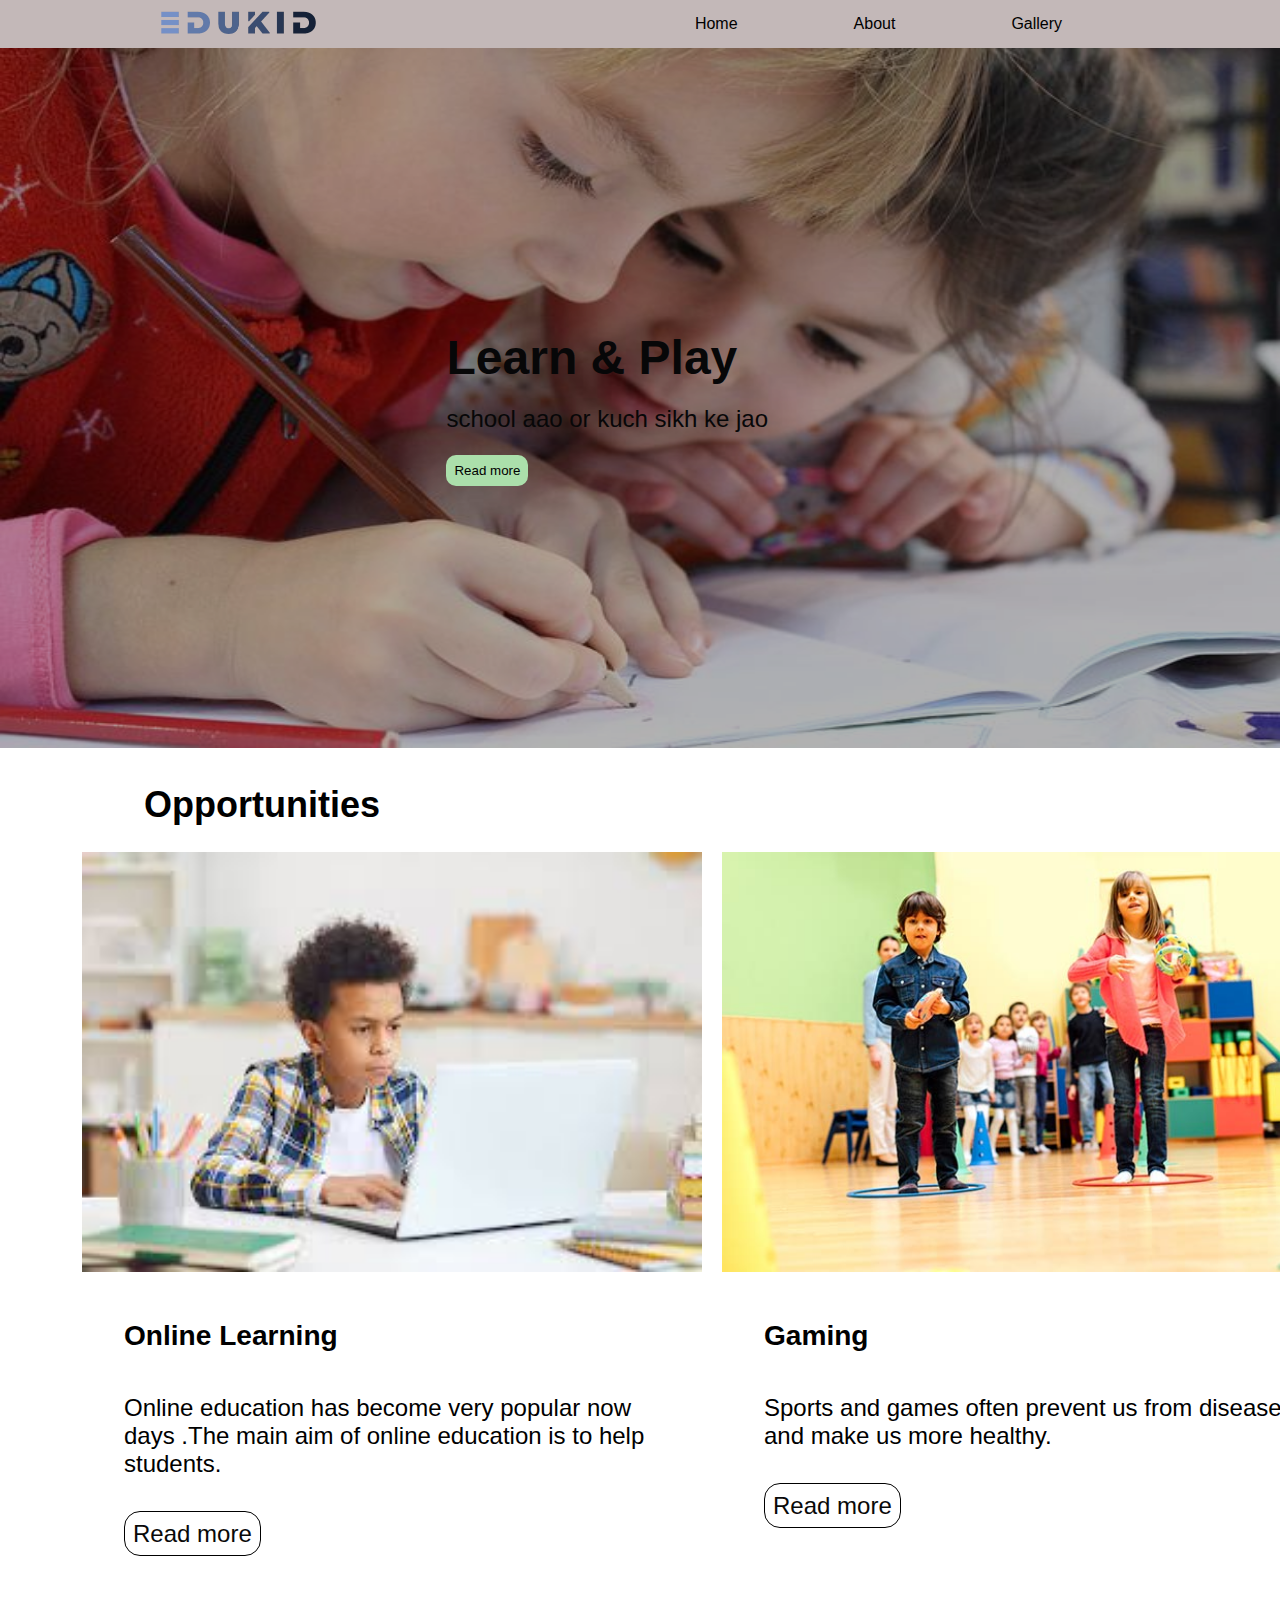
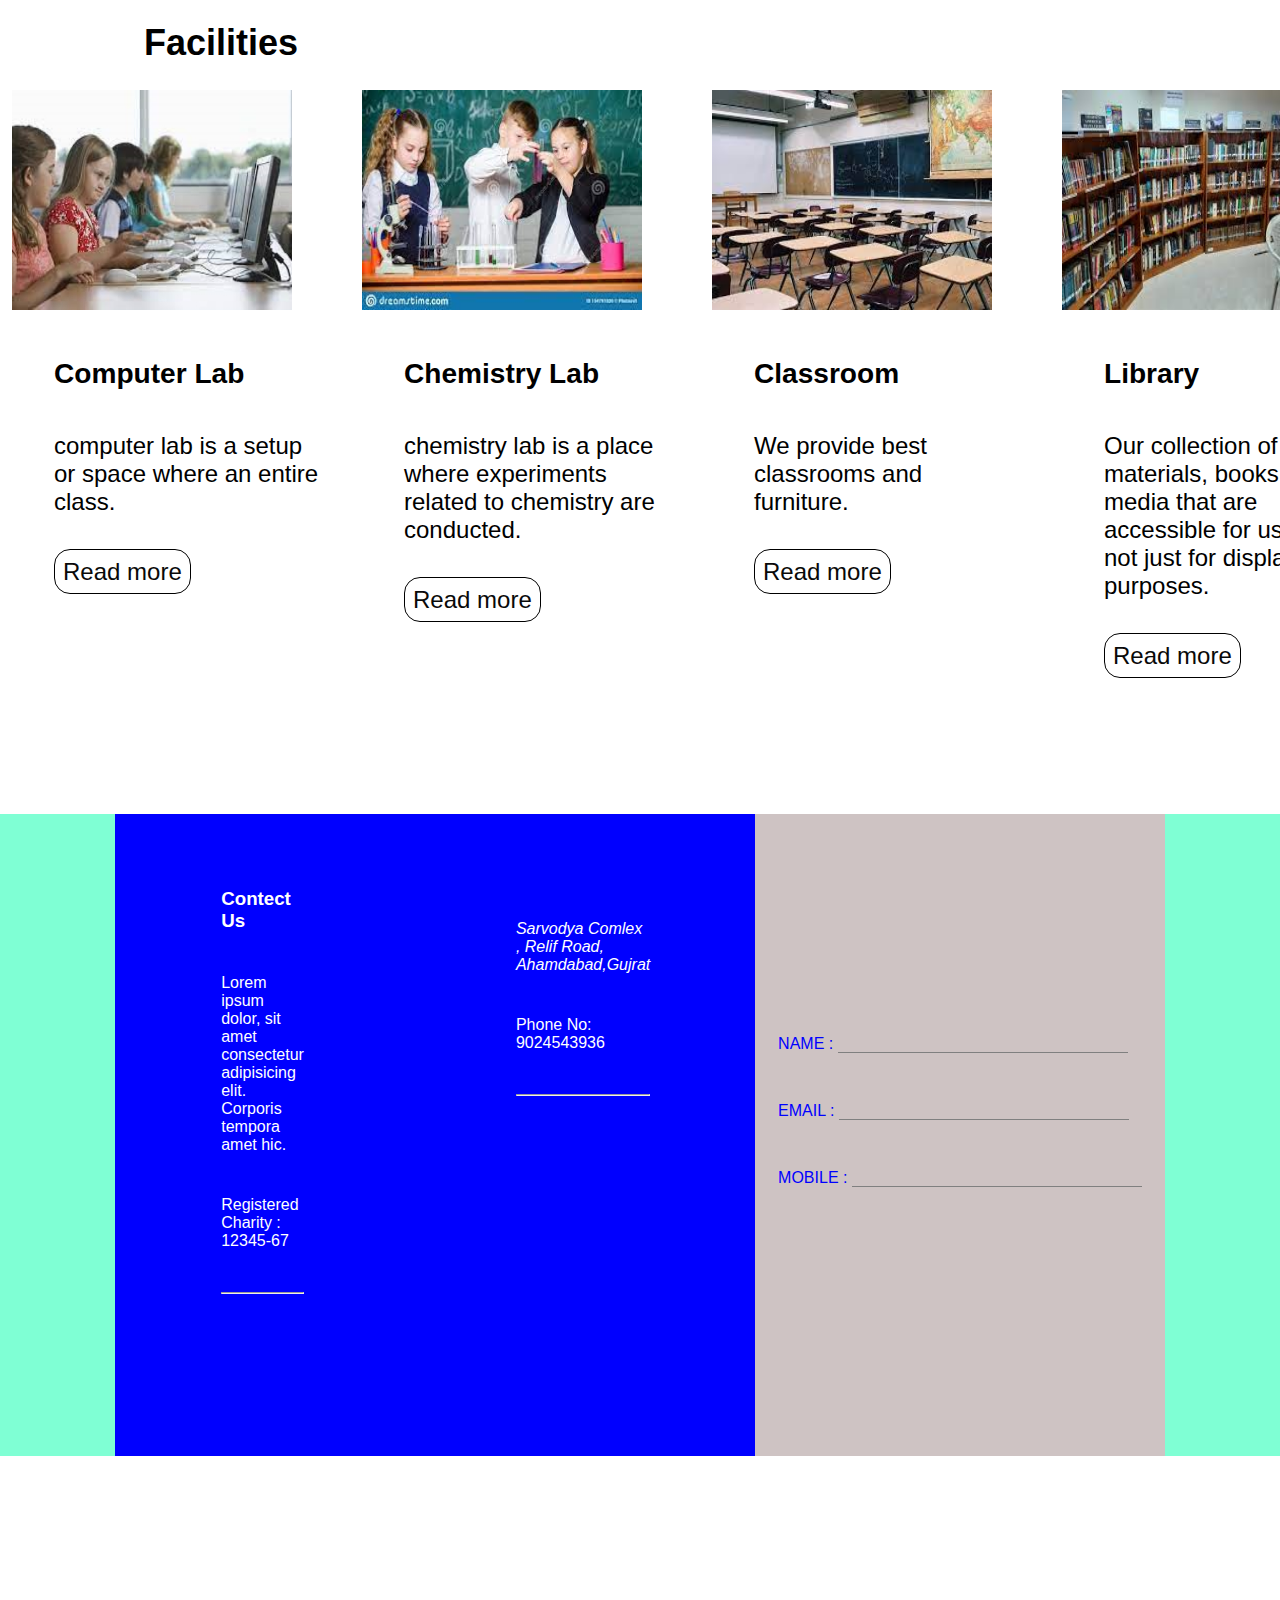
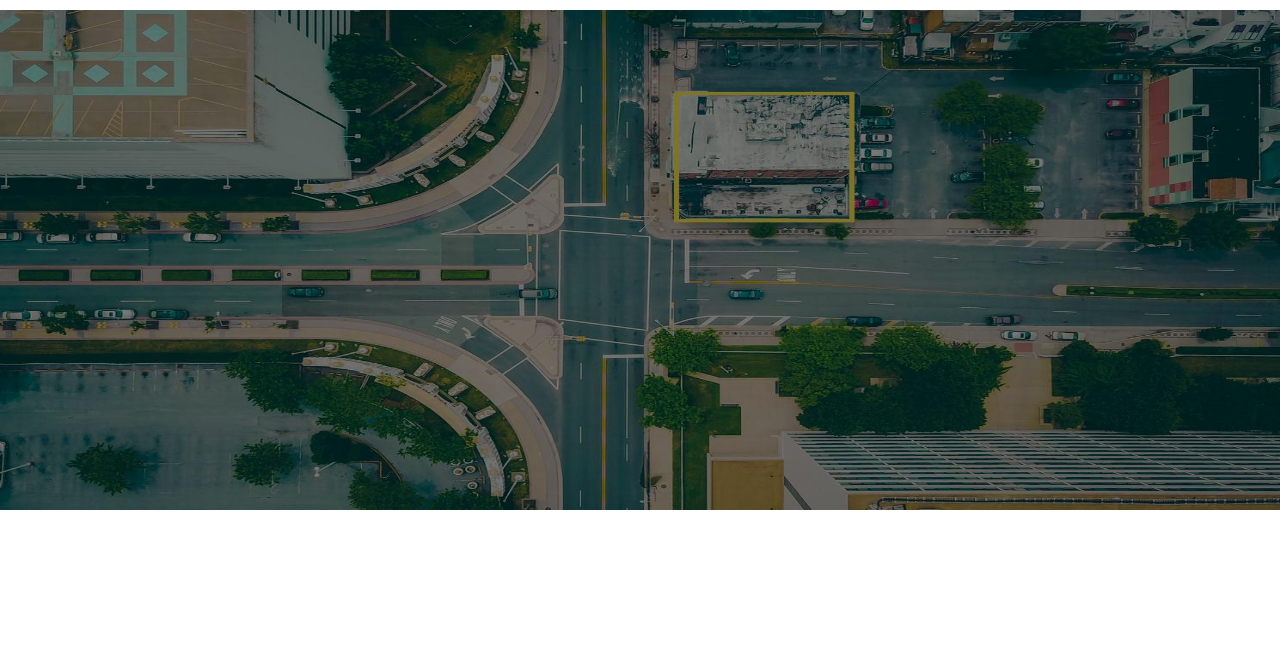
<file: index.html>
<!DOCTYPE html>
<html lang="en">

<head>
    <meta charset="UTF-8">
    <meta http-equiv="X-UA-Compatible" content="IE=edge">
    <meta name="viewport" content="width=device-width, initial-scale=1.0">
    <link rel="stylesheet" href="style.css">
    <link rel="stylesheet" href="form_style.css">
    <title>school.com</title>
    <link rel="stylesheet" href="https://cdnjs.cloudflare.com/ajax/libs/font-awesome/6.3.0/css/all.min.css"
        integrity="sha512-SzlrxWUlpfuzQ+pcUCosxcglQRNAq/DZjVsC0lE40xsADsfeQoEypE+enwcOiGjk/bSuGGKHEyjSoQ1zVisanQ=="
        crossorigin="anonymous" referrerpolicy="no-referrer" />
</head>

<body>
    <div id="preloader">
        <div id="loader"></div>
    </div>
    <header>
        <div class="logo">
            <img height="23rem" src="logo.png" alt="">
        </div>

        <div class="info">
            <li><a href="index.html">Home</a></li>
            <li><a href="about.html"> About</a></li>
            <li><a href="facilities.html">Gallery</a> </li>
            <!-- <li><a href="#">Account</a> </li> -->
        </div>

    </header>
 
    <div class="home">
        <div class="pic">
            <img id="slide" src="kids-1093758__480.jpg"  alt="">
        </div>
        <div class="text">
            <h1>Learn & Play</h1>
            <p>school aao or kuch sikh ke jao </p>
            <p><button>Read more</button></p>
        </div>
    </div>

    <section>

        <h2>Opportunities</h2>
        <div class="first_row">
            <div>
                <div><img src="download.jpg" alt=""></div>
                <div class="temp">
                    <h3>Online Learning</h3>
                    <p>Online education has become very popular now days .The main aim of online education is to help
                        students.</p>
                    <p><a href="">Read more</a></p>
                </div>
            </div>
            <div>
                <div><img src="minute-to-win-it-class-party-games-article-600x400.jpg" alt=""></div>
                <div class="temp">
                    <h3>Gaming</h3>
                    <p>Sports and games often prevent us from diseases and make us more healthy.</p>
                    <p><a href="">Read more</a></p>
                </div>
            </div>
        </div>
    </section>

    <section>

        <h2>Facilities</h2>
        <div class="second_row">
            <div>
                <div><img src="download (4)_new.jpg" alt=""></div>
                <div class="temp_2">
                    <h3>Computer Lab</h3>
                    <p>computer lab is a setup or space where an entire class.</p>
                    <p><a href="">Read more</a></p>
                </div>
            </div>
            <div>
                <div><img src="download (5).jpg" alt=""></div>
                <div class="temp_2">
                    <h3>Chemistry Lab</h3>
                    <p>chemistry lab is a place where experiments related to chemistry are conducted.</p>
                    <p><a href="">Read more</a></p>
                </div>
            </div>
            <div>
                <div><img src="download (6).jpg" alt=""></div>
                <div class="temp_2">
                    <h3>Classroom</h3>
                    <p>We provide best classrooms and furniture.</p>
                    <p><a href="">Read more</a></p>
                </div>
            </div>
            <div>
                <div><img src="images3.jpg" alt=""></div>
                <div class="temp_2">
                    <h3>Library</h3>
                    <p>Our collection of materials, books or media that are accessible for use and not just for display
                        purposes.</p>
                    <p><a href="">Read more</a></p>
                </div>
            </div>
        </div>
    </section>


    <div class="contect_us">
        <div class="information">
            <div class="first_colon">
                <h3>Contect Us</h3>
                <p>Lorem ipsum dolor, sit amet consectetur adipisicing elit. Corporis tempora amet hic.</p>
                <p>Registered Charity : 12345-67</p>

                <hr>

                <div class="line">
                    <a href="https://www.instagram.com/pankaj._.pandat"><i
                                class="fa-brands fa-instagram"></i></a>
                    <a href="https://www.facebook.com/"><i class="fa-brands fa-facebook"></i></a>
                    <a href="https://www.telegram.com/"><i class="fa-brands fa-telegram"></i></a>
                </div>
            </div>
            <div class="second_colon">
                <p>
                <Address>Sarvodya Comlex , Relif Road, Ahamdabad,Gujrat</Address>
                </p>
                <p>Phone No: 9024543936</p>
                <hr>
            </div>

        </div>



        <div class="form_action">
            <div class="inner">
                <div class="inner_p"><label for="name">name :</label>
                    <input type="text" name="name" id="name">
                </div>
                <div class="inner_p"><label for="email">email :</label>
                    <input type="email" id="email" name="email">
                </div>
                <div class="inner_p"><label for="mo">mobile :</label>
                    <input type="tel" name="mo" id="mo">
                </div>
            </div>
        </div>
    </div>

    <div class="map">
        <img src="map.jpg" width="100%" alt="">
    </div>

    <footer>
        <div>
            <a id="facebook" href="https://www.facebook.com/"><i class="fa-brands fa-facebook"></i></a>
            <a id="instagram" href="https://www.instagram.com/pankaj._.pandat"><i class="fa-brands fa-instagram"></i></a>
            <a id="telegram" href="https://www.telegram.com/"><i class="fa-brands fa-telegram"></i></a>
        </div>
    </footer>

    

























    <script src="scripy.js"></script>
</body>

</html>
</file>
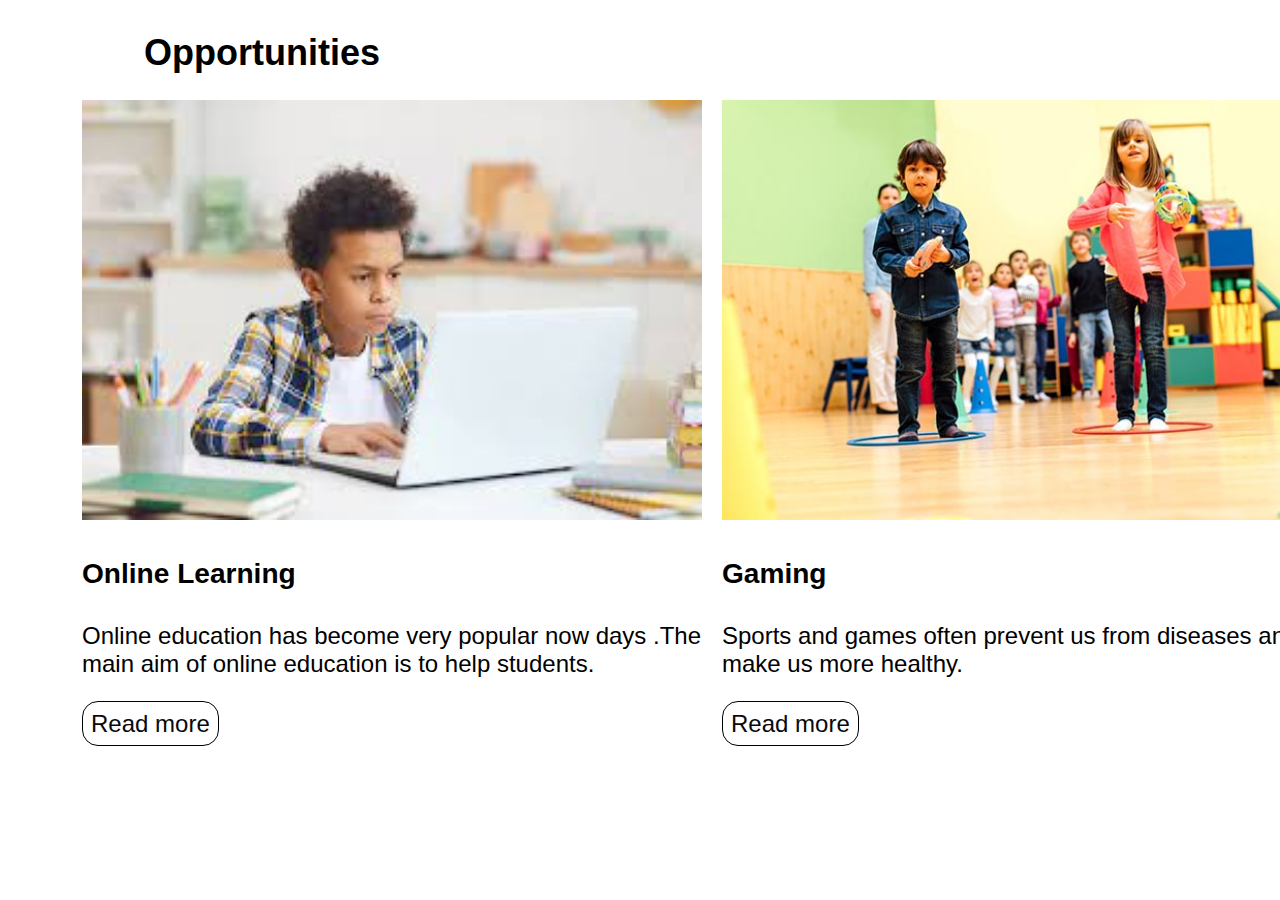
<file: about.html>
<!DOCTYPE html>
<html lang="en">

<head>
    <meta charset="UTF-8">
    <meta http-equiv="X-UA-Compatible" content="IE=edge">
    <meta name="viewport" content="width=device-width, initial-scale=1.0">
    <title>Opportunity</title>
    <link rel="stylesheet" href="style.css">
</head>

<body>
    <section>

        <h2>Opportunities</h2>
        <div class="first_row">
            <div>
                <div><img src="download.jpg" alt=""></div>
                <div class="temp">
                    <h3>Online Learning</h3>
                    <p>Online education has become very popular now days .The main aim of online  education is to help students.</p>
                    <p><a href="">Read more</a></p>
                </div>
            </div>
            <div>
                <div><img src="minute-to-win-it-class-party-games-article-600x400.jpg" alt=""></div>
                <div class="temp">
                    <h3>Gaming</h3>
                    <p>Sports and games often prevent us from diseases and make us more healthy.</p>
                   <p><a href="">Read more</a></p>
                </div>
            </div>
        </div>
    </section>
</body>

</html>
</file>
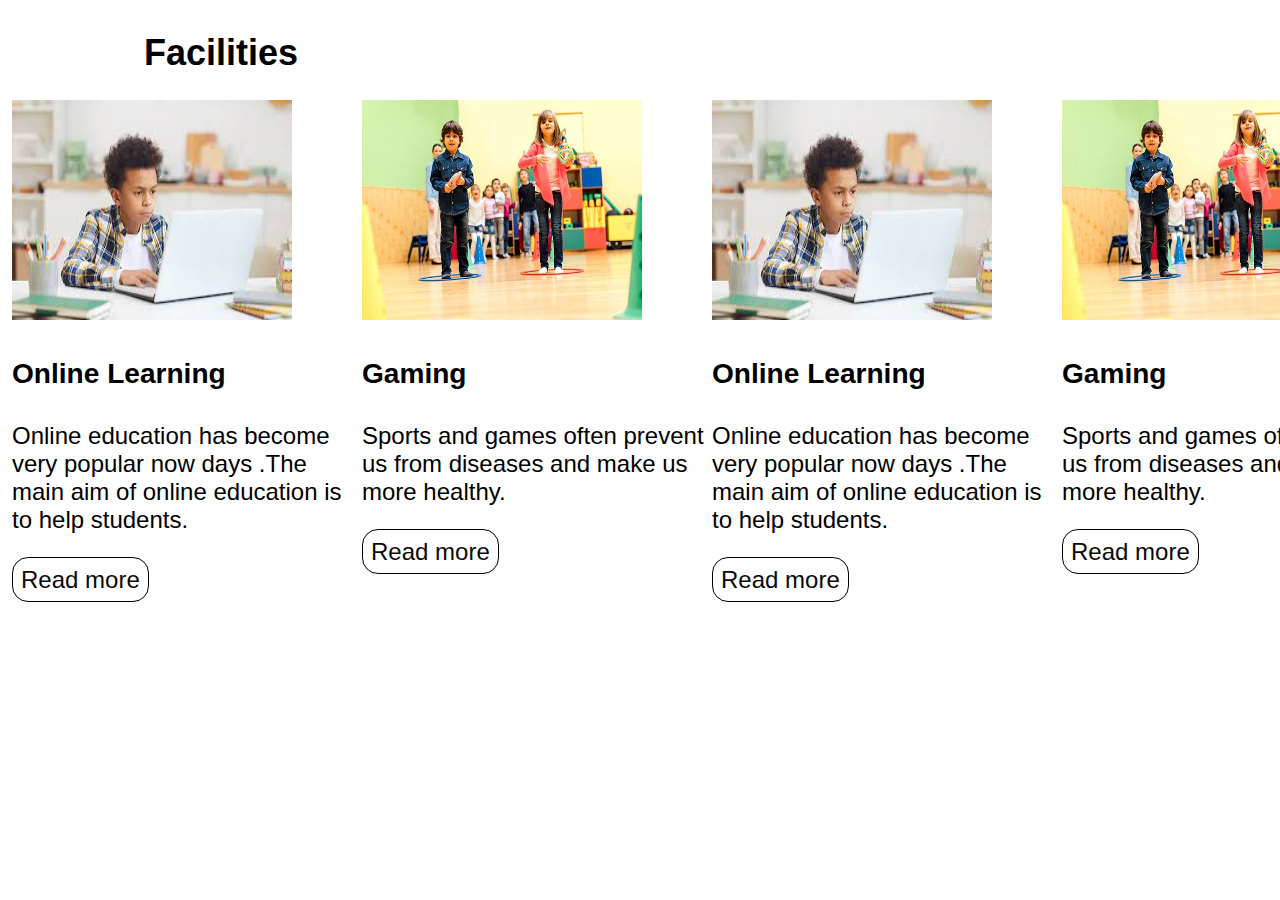
<file: facilities.html>
<!DOCTYPE html>
<html lang="en">
<head>
    <meta charset="UTF-8">
    <meta http-equiv="X-UA-Compatible" content="IE=edge">
    <meta name="viewport" content="width=device-width, initial-scale=1.0">
    <title>Facilities</title>
    <link rel="stylesheet" href="style.css">
</head>
<body>
    <section>
        <h2>Facilities</h2>
        <div class="second_row">
            <div>
                <div><img src="download.jpg" alt=""></div>
                <div class="temp_2">
                    <h3>Online Learning</h3>
                    <p>Online education has become very popular now days .The main aim of online  education is to help students.</p>
                    <p><a href="">Read more</a></p>
                </div>
            </div>
            <div>
                <div><img src="minute-to-win-it-class-party-games-article-600x400.jpg" alt=""></div>
                <div class="temp_2">
                    <h3>Gaming</h3>
                    <p>Sports and games often prevent us from diseases and make us more healthy.</p>
                   <p><a href="">Read more</a></p>
                </div>
            </div>
            <div>
                <div><img src="download.jpg" alt=""></div>
                <div class="temp_2">
                    <h3>Online Learning</h3>
                    <p>Online education has become very popular now days .The main aim of online  education is to help students.</p>
                    <p><a href="">Read more</a></p>
                </div>
            </div>
            <div>
                <div><img src="minute-to-win-it-class-party-games-article-600x400.jpg" alt=""></div>
                <div class="temp_2">
                    <h3>Gaming</h3>
                    <p>Sports and games often prevent us from diseases and make us more healthy.</p>
                   <p><a href="">Read more</a></p>
                </div>
            </div>
        </div>
    </section>
</body>
</html>
</file>
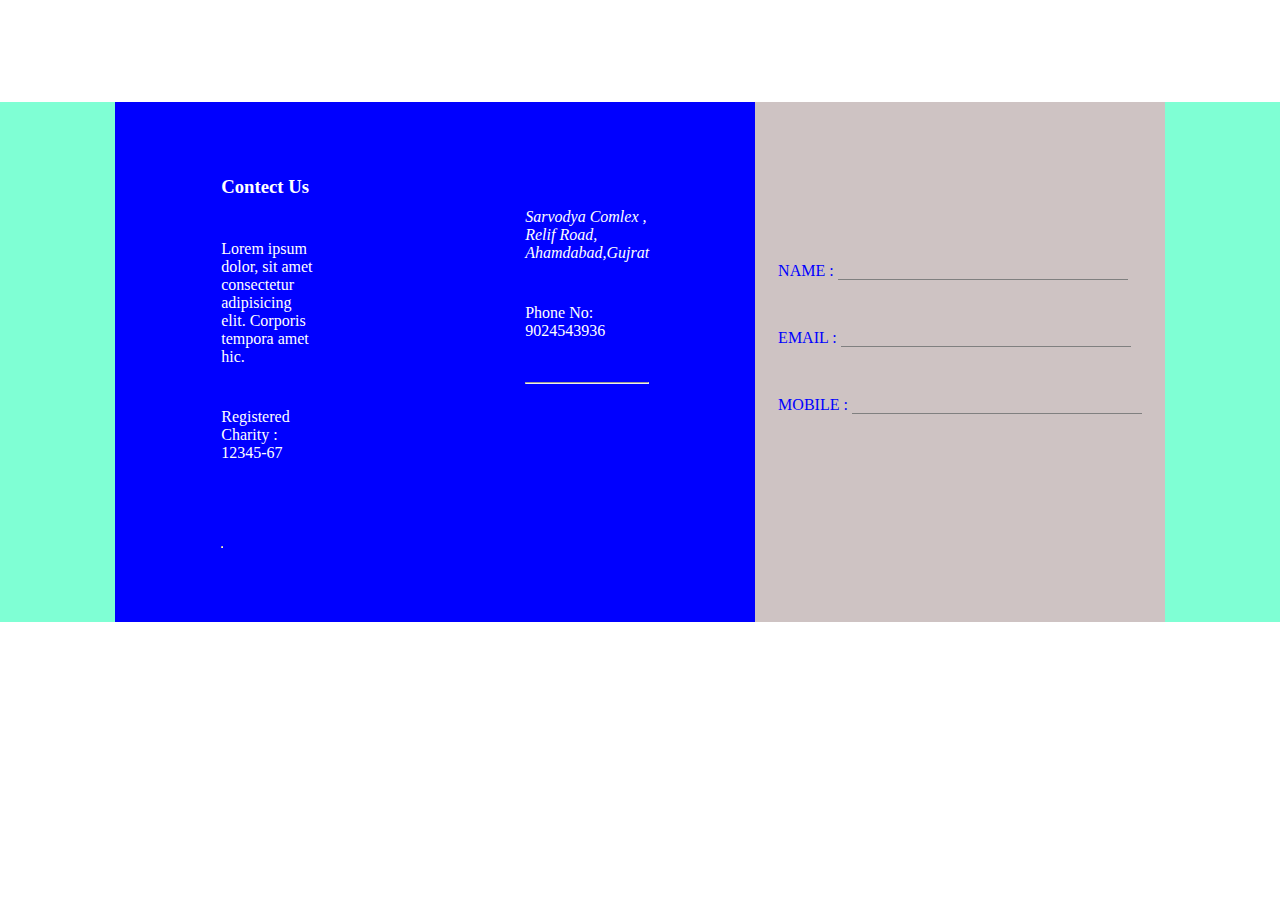
<file: form.html>
<!DOCTYPE html>
<html lang="en">

<head>
    <title>form</title>
    <link rel="stylesheet" href="form_style.css">
</head>

<body>
    <div class="contect_us">
        <div class="information">
            <div class="first_colon">
                <h3>Contect Us</h3>
                <p>Lorem ipsum dolor, sit amet consectetur adipisicing elit. Corporis tempora amet hic.</p>
                <p>Registered Charity : 12345-67</p>
                <div class="line">
                    <hr>
                </div>
            </div>
            <div class="second_colon">
                <p>
                <Address>Sarvodya Comlex , Relif Road, Ahamdabad,Gujrat</Address>
                </p>
                <p>Phone No: 9024543936</p>
                <hr>
            </div>

        </div>
        


        <div class="form_action">
            <div class="inner">
                <div class="inner_p"><label for="name">name :</label>
                    <input type="text" name="name" id="name">
                </div>
                <div class="inner_p"><label for="email">email :</label>
                    <input type="email" id="email" name="email">
                </div>
                <div class="inner_p"><label for="mo">mobile :</label>
                    <input type="tel" name="mo" id="mo">
                </div>
            </div>
        </div>
    </div>
</body>

</html>
</file>
<file: style.css>
* {
  margin: 0%;
  padding: 0%;
  font-family: Verdana, Geneva, Tahoma, sans-serif;
}


#preloader {
  background-color: #222;
  position: fixed;
  top: 0;
  left: 0;
  width: 100%;
  height: 100%;
}

#loader {
  display: block;
  position: relative;
  left: 50%;
  top: 50%;
  width: 150px;
  height: 150px;
  margin: -75px 0 0 -75px;
  border-radius: 50%;
  border: 3px solid transparent;
  border-top-color: #9370DB;
  -webkit-animation: spin 2s linear infinite;
  animation: spin 2s linear infinite;
}

#loader:before {
  content: "";
  position: absolute;
  top: 5px;
  left: 5px;
  right: 5px;
  bottom: 5px;
  border-radius: 50%;
  border: 3px solid transparent;
  border-top-color: #BA55D3;
  -webkit-animation: spin 3s linear infinite;
  animation: spin 3s linear infinite;
}

#loader:after {
  content: "";
  position: absolute;
  top: 15px;
  left: 15px;
  right: 15px;
  bottom: 15px;
  border-radius: 50%;
  border: 3px solid transparent;
  border-top-color: #FF00FF;
  -webkit-animation: spin 1.5s linear infinite;
  animation: spin 1.5s linear infinite;
}

@-webkit-keyframes spin {
  0% {
    -webkit-transform: rotate(0deg);
    -ms-transform: rotate(0deg);
    transform: rotate(0deg);
  }

  100% {
    -webkit-transform: rotate(360deg);
    -ms-transform: rotate(360deg);
    transform: rotate(360deg);
  }
}

@keyframes spin {
  0% {
    -webkit-transform: rotate(0deg);
    -ms-transform: rotate(0deg);
    transform: rotate(0deg);
  }

  100% {
    -webkit-transform: rotate(360deg);
    -ms-transform: rotate(360deg);
    transform: rotate(360deg);
  }
}
/* header class */
header {
  background-color: #c3b8b8;
  display: flex;
  justify-content: space-around;
  align-items: center;
  height: 3rem;
  
}

.logo img {
  justify-content: space-evenly;

}























.info {

  display: flex;
}
.info li :hover{
  border-radius: 12px;
  background-color: black;
  color: aliceblue;
}
.info li {
  margin: 0 42px;
  list-style: none;
}

.info a {
    padding: 16px;

  text-decoration: none;
  color: #000000;
}

.home {
  position: relative;
}

.pic img {
  /* opacity: 0.7; */
  height: 700px;
  width: 100%;
}

.pic::before {
  content: '';
  top: 0;
  left: 0;
  height: 700px;
  width: 100%;
  background-color: #000000;
  opacity: 0.3;
  /* z-index: 1000000; */
  position: absolute;

}

.text {
  color: rgb(7, 7, 8);
  font-size: x-large;
  position: absolute;
  top: 40%;
  right: 40%;
}

.text p {

  margin: 20px 0;
}

.text button {

  background-color: rgb(171, 223, 171);
  border-radius: 10px;
  padding: 8px;
  border: 1px;
}

.text p :hover {

  cursor: pointer;
  background-color: pink;
}

section {
  width: 100%;
  margin-top: 32px;
  font-size: x-large;
  /* position: relative; */
}

section, h2 {
  position: relative;
  margin-left: 72px;
}
.first_row{
  margin-top: 26px  ;
  display: flex;
  justify-content: space-around;
  
}
.first_row img{

  height: 420px;
  width: 620px;
}
.temp
{
  width: 620px;
  float: left;
  
}
h3 , p, a{
  margin: 32px 0px;
}
.temp a{
  text-decoration: none;
  border: 1px solid black;
  padding: 8px;
  color: rgb(9, 9, 9);
  border-radius: 16px;
  
}
.temp p :hover{
  background-color: black;
  color: white;
}
/* 
hr{
  margin-top: 64px;
  opacity: 0.5;
  margin-left: 124px;
  width: 1330px;
} */


.second_row{
  margin-top: 26px  ;
  display: flex;
  justify-content:center;
  
}
.second_row img{

  height: 220px;
  width: 280px;
}
.temp_2
{
  width: 350px;

  
}
.temp_2 a{
  text-decoration: none;
  border: 1px solid black;
  padding: 8px;
  color: rgb(9, 9, 9);
  border-radius: 16px;   
}
.temp_2 p :hover{
  background-color: black;
  color: white;
}
.map{
  margin-top: 12%;
  
}

.map img{
  height: 500px;
  width: 100vw;
}


.map::before{
  content: '';
  height: 500px;
  width: 100vw;
  position: absolute;
  z-index: 1000000000000000000;
  background-color: #000000;
  opacity: 0.5;
}


footer{
  text-align: center;
  width: 100%;
  height: 8vw;
  margin-top: 4%;
  /* background-color: #6f6d6d; */
}
footer  a{
  font-size: xx-large;
  text-align: center;
  padding: 12px;
  
}
#facebook{
  color: rgb(90, 90, 237);
}
#instagram{
  color: rgb(188, 65, 65);
}
#telegram
{
  color: #00fff2;
}
footer a i{
  margin-top: 52px;
}
</file>
<file: form_style.css>
*{
    padding: 0%;
    margin: 0%;
}
body {
    /* background-color: darkgray; */
    /* width: 100%; */
    /* overflow-x:hidden; */
}

.contect_us {
    width: 100vw;
    margin-top: 8%;
    display: flex;
    justify-content: center;
    background-color: aquamarine;
    
}

.information {
    width: 50%;
    /* height: 600px; */
    display: flex;
    background-color: blue;
    color: #ffffff;
    justify-content: space-around;
    
}

.first_colon {
    
    margin: 32px 64px;
}
.line a{
    color:red;
    font-size: xx-large;
    padding: 12px;
    margin-left: 22px;
}

.form_action {
    background-color: #cec3c3;
    color: blue;
    
}


.contect_us address,h3,p,hr {
    margin: 42px;
}

.second_colon { margin: 64px 64px;}

.form_action {
width: 32%;
display: flex;
justify-content: center;
align-items: center;
}

.inner{
    width: 100%;
    height: 200px;
    display: grid;
    justify-content:center ;
}

.inner_p{
    /* height: 35px; */
}

.form_action input{
    border: none;
    border-bottom: 1px solid #808080;
    width: 290px;
    outline: none;
    background-color:#cec3c3 ;

}
.form_action label{
    text-transform: uppercase;
}

.line{
    display: flex;
    width: 20%;
}

.font a i{
    /* background-color: aliceblue; */
    justify-items: left;
    color: red;
    font-size: xx-large;
}
</file>
